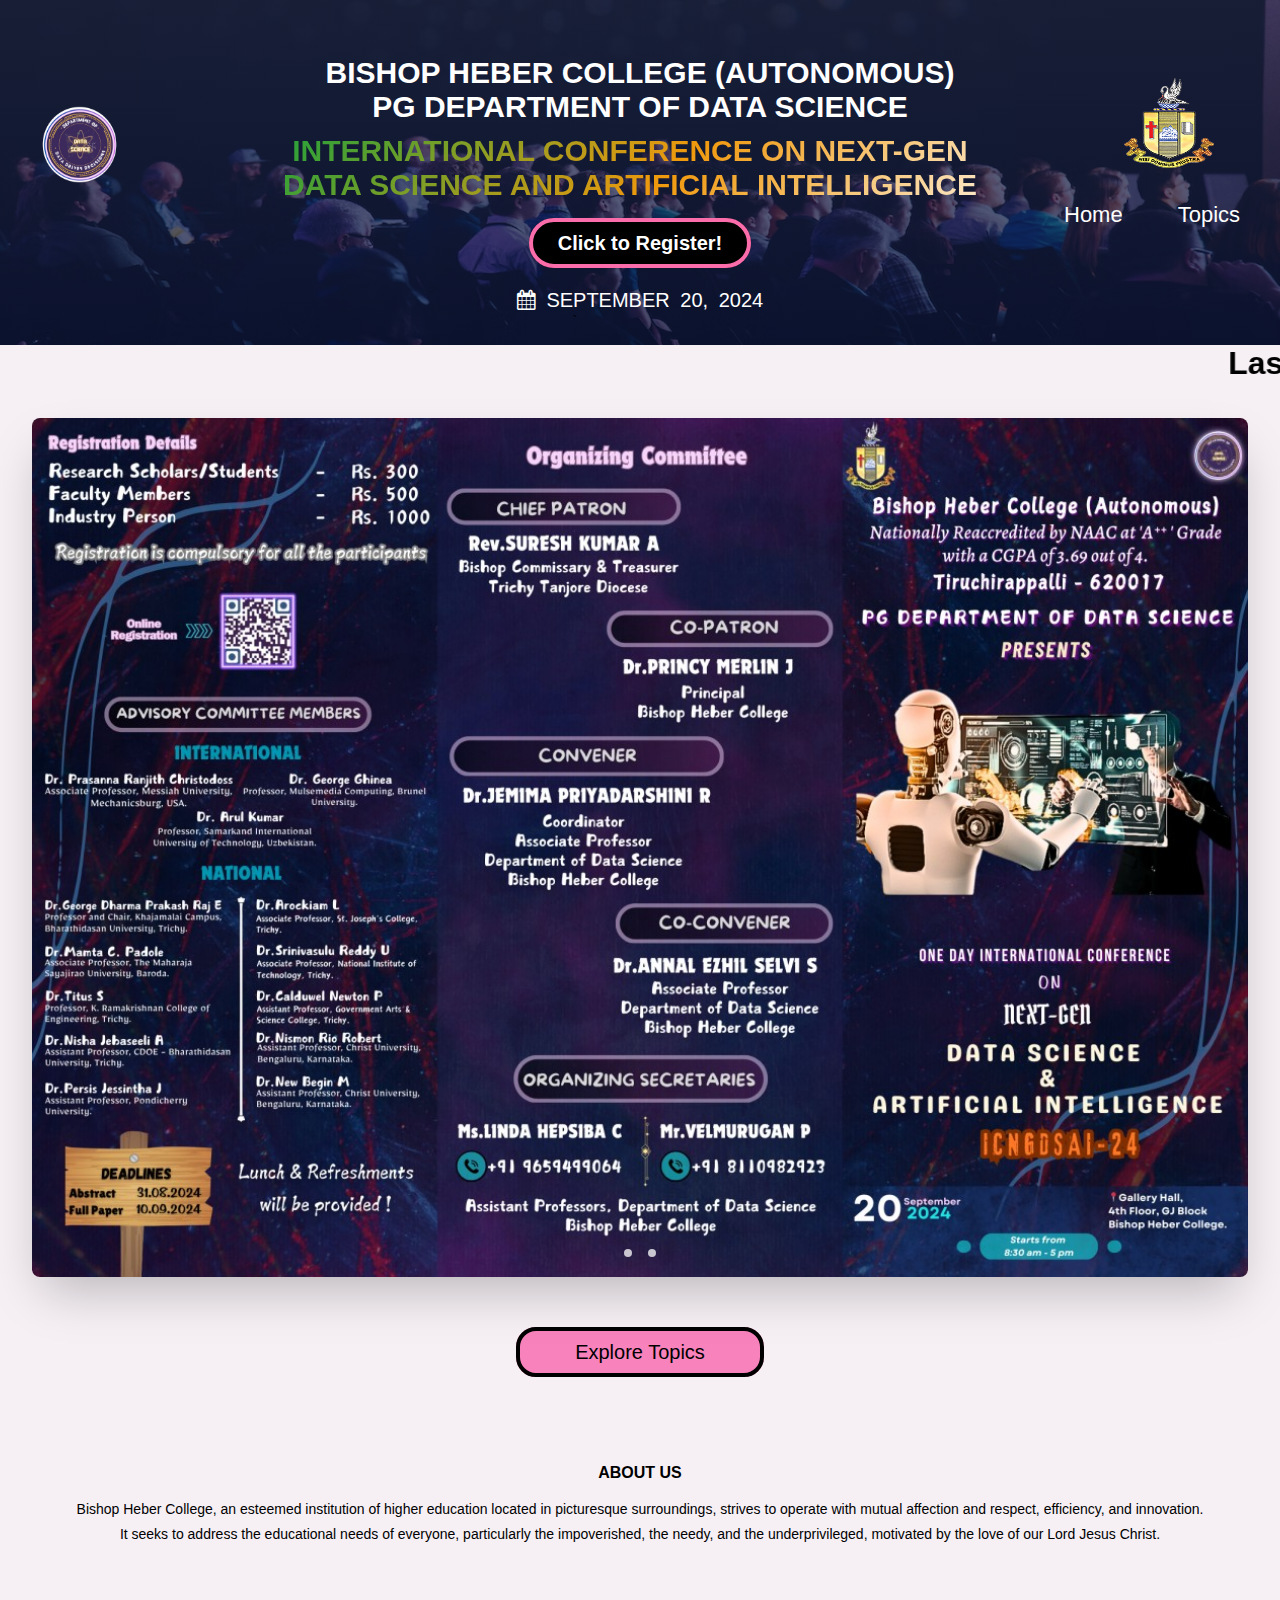
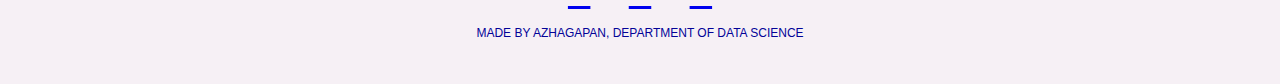
<file: index.html>
<!DOCTYPE html>
<html lang="en">
<head>
    <meta charset="UTF-8">
    <meta name="viewport" content="width=device-width, initial-scale=1.0">
    <link rel="stylesheet" href="style.css">
    <link href="https://fonts.googleapis.com/css?family=Poppins:100,200,300,400,600,700&display=swap" rel="stylesheet">
    <link rel="stylesheet" href="https://stackpath.bootstrapcdn.com/font-awesome/4.7.0/css/font-awesome.min.css"> 
    <link rel="stylesheet" href="https://cdnjs.cloudflare.com/ajax/libs/font-awesome/6.6.0/css/all.min.css" integrity="sha512-Kc323vGBEqzTmouAECnVceyQqyqdsSiqLQISBL29aUW4U/M7pSPA/gEUZQqv1cwx4OnYxTxve5UMg5GT6L4JJg==" crossorigin="anonymous" referrerpolicy="no-referrer" />
    <title>Conference</title>
</head>
<body>
  <header>
    <div class="logo">
      <img src="img/logo__3_-removebg-preview.png">
    </div>
    <div class="title">
      
      <h1>BISHOP HEBER COLLEGE (AUTONOMOUS)<br> PG DEPARTMENT OF DATA SCIENCE</h1>
      <h1 class="color-txt"><span style = "text-transform:uppercase;">International Conference On Next-Gen Data Science and Artificial Intelligence</span></h1>
      <div class="btn-register">
        <a href="https://forms.gle/zs2xDS1V3BMY4xWh9" .
        class="hero-btn-red-btn">Click to Register! </a><br><br><br>
      </div>
      <p><i class="fa fa-calendar"></i>  SEPTEMBER 20, 2024</p>`
    </div>
    
    <div class="nav">
      <div class="logo-2">
        <img src="img/logo01.png">
      </div>
          <ul>
              <li><a href="index.html" class="href">Home</a></li>
              <li><a href="topic.html"class="href">Topics</a></li>
          </ul>
           
    </div>
</header>
<div class="marquee-line">
  <marquee >
    <h1 >Last date for submitting abstract 15th september 2024</h1>
  </marquee>

</div>
<section class="container">
  <div class="slider-wrapper">
    <div class="slider">
        <img id="slide-01" src="img/Fin01 (2).jpg" alt="Slide-01">
        <img id="slide-02" src="img/Fin02.jpg" alt="Slide-02">
       
    </div>
    <div class="slider-nav">
        <a href="#slide-01"> </a>
        <a href="#slide-02"> </a>
            </div>

  </div>
  
</section>
<div class="btn">

  <a href="topic.html" class="btn-topic">Explore Topics</a><br><br>
</div><br>  
<footer class="footer">
  <div class="f-text">
    <p>ABOUT US</p> 
    <p class="f-p">Bishop Heber College, an esteemed institution of higher education located in picturesque surroundings, 
      strives to operate with mutual affection and respect, efficiency, and innovation. <br>It seeks to address the educational needs of 
      everyone, particularly the impoverished,  the needy, and the underprivileged, 
      motivated by the love of our Lord Jesus Christ.</p>
  </div>
  <div class="social-media-icon">
    <a href = "https://www.instagram.com/heber_datascience?igsh=d2doNHVuaGZrOTh4" ><i class="fa-brands fa-instagram" style="margin-right: 30px;"></i></a>
    <a href = "icngdsai24@gmail.com"><i class="fa-solid fa-envelope" style="margin-right: 30px;"></i></a>
    <a href = "https://www.linkedin.com/in/department-of-data-science-721749320?utm_source=share&utm_campaign=share_via&utm_content=profile&utm_medium=android_app"><i class="fa-brands fa-linkedin"></i></a>        

  </div>
  <div>
    <h1 class = "mus" style=" color: rgb(3, 3, 152)">MADE BY <a herf="https://www.linkedin.com/in/azhagapan-kl-090093281/"> AZHAGAPAN</a>, DEPARTMENT OF DATA SCIENCE </h1>
  </div>
</footer>
</body>
</html>
</file>
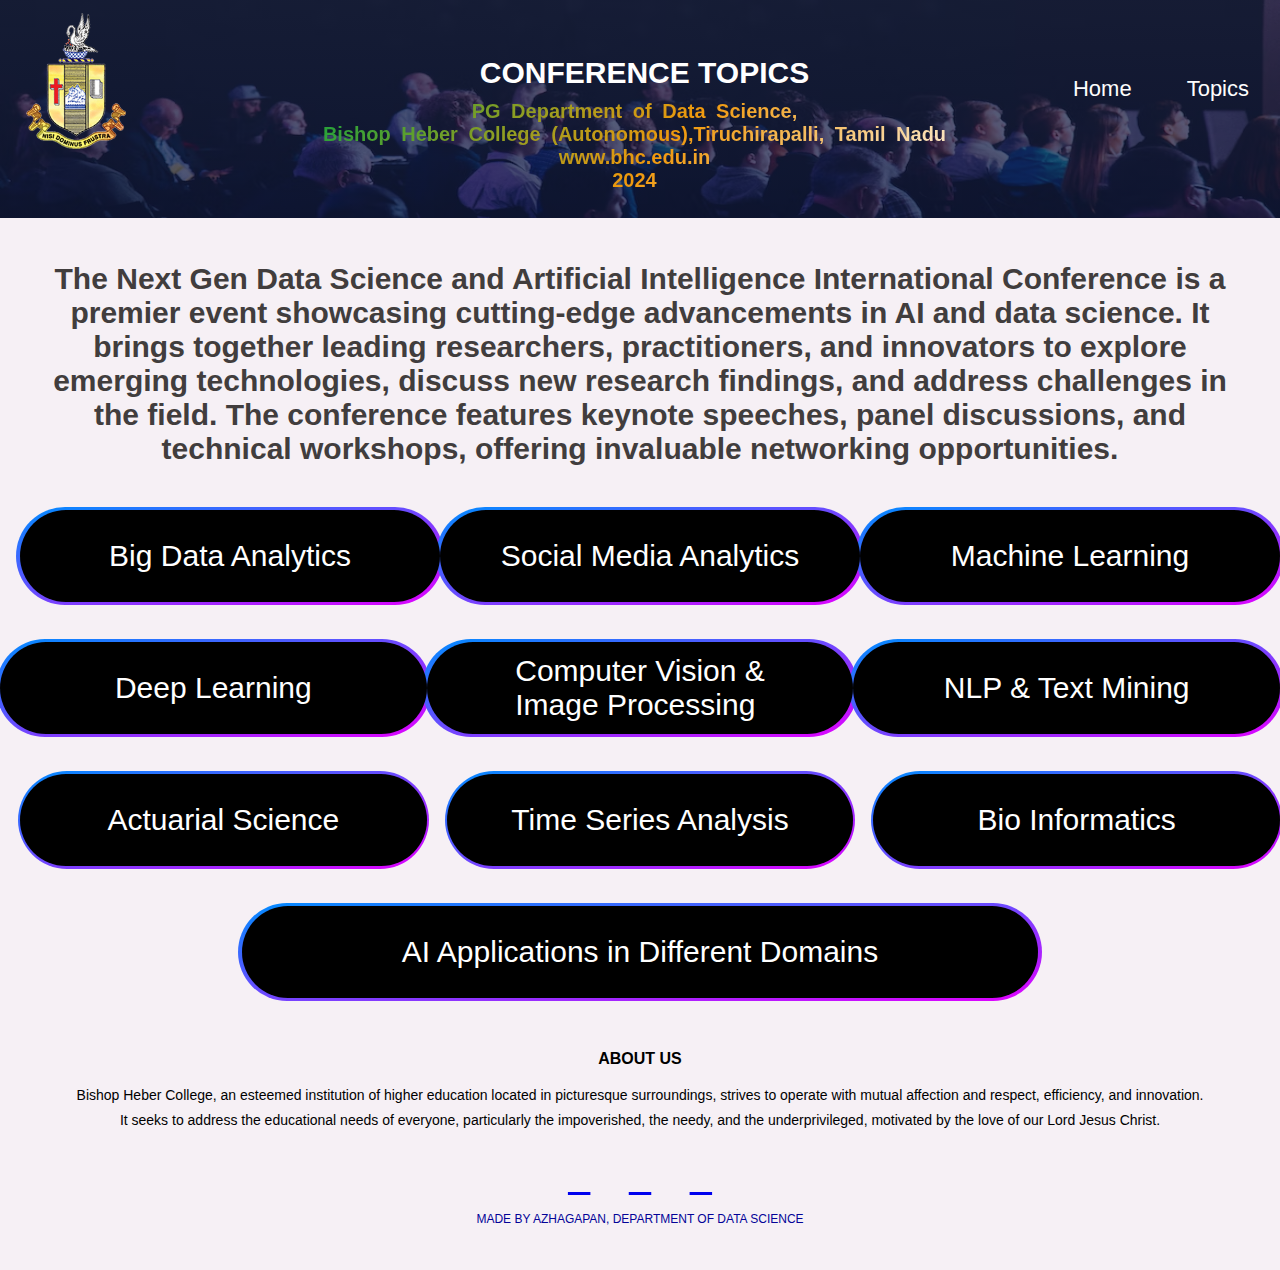
<file: topic.html>
<!DOCTYPE html>
<html lang="en">
    <head>
        <meta charset="UTF-8">
        <meta name="viewport" content="width=device-width, initial-scale=1.0">
        <link rel="stylesheet" href="style.css">
        <link href="https://fonts.googleapis.com/css?family=Poppins:100,200,300,400,600,700&display=swap" rel="stylesheet">
    <link rel="stylesheet" href="https://stackpath.bootstrapcdn.com/font-awesome/4.7.0/css/font-awesome.min.css"> 
    <link rel="stylesheet" href="https://cdnjs.cloudflare.com/ajax/libs/font-awesome/6.6.0/css/all.min.css" integrity="sha512-Kc323vGBEqzTmouAECnVceyQqyqdsSiqLQISBL29aUW4U/M7pSPA/gEUZQqv1cwx4OnYxTxve5UMg5GT6L4JJg==" crossorigin="anonymous" referrerpolicy="no-referrer" />
        <title>Conference</title>
    </head>
<body>
    <header>
        <div class="logo">
          <img src="img/logo01.png">
        </div>
        <div class="title">
          
          <h1>CONFERENCE TOPICS<br></h1>
          <p class="color-txt"><b>PG Department of Data Science,<br>Bishop Heber College (Autonomous),Tiruchirapalli, Tamil Nadu</b><br>
            <a href="#">www.bhc.edu.in</a><br> 2024
          </p>
         
        </div>
        
        <div class="nav">
         
                <ul>
                    <li><a href="index.html" class="href">Home</a></li>
                    <li><a href="topic.html"class="href">Topics</a></li>
                </ul>
               
            </div>
    </header>
    <section class="content-about">
      <div class="txt-con">
        <h1>The Next Gen Data Science and Artificial Intelligence International Conference is a premier event showcasing cutting-edge advancements in AI and data science. 
          It brings together leading researchers, practitioners, and innovators to explore emerging technologies, 
          discuss new research findings, and address challenges in the field. 
          The conference features keynote speeches, panel discussions, and technical workshops, offering invaluable networking opportunities. </h1>
      </div>
    </section>
      <section class="btn-01">
        <div class="btn-02">
         <a href="" class="button-01">Big Data Analytics</a>
         <a href="" class="button-02">Social Media Analytics</a>
         <a href="" class="button-03">Machine Learning </a></div>
         <div class="btn-03">
          <a href="" class="button-04">Deep Learning</a>
          <a href="" class="button-05">Computer Vision & <br> Image Processing</a>
         <a href="" class="button-06">NLP & Text Mining</a></div>
         <div class="btn-04">
          <a href="" class="button-07">Actuarial Science</a>
          <a href="" class="button-08">Time Series Analysis</a>
          <a href="" class="button-09">Bio Informatics</a></div>
        <div class = "btn-05">
          <a href="" class="button-10" style = "width:700px;">AI Applications in Different Domains</a></div>
 </section>


    <footer class="footer">
        <div class="f-text">
          <p>ABOUT US</p> 
          <p class="f-p">Bishop Heber College, an esteemed institution of higher education located in picturesque surroundings, 
            strives to operate with mutual affection and respect, efficiency, and innovation. <br>It seeks to address the educational needs of 
            everyone, particularly the impoverished,  the needy, and the underprivileged, 
            motivated by the love of our Lord Jesus Christ.</p>
        </div>
        <div class="social-media-icon">
          <a href = "https://www.instagram.com/heber_datascience?igsh=d2doNHVuaGZrOTh4" ><i class="fa-brands fa-instagram" style="margin-right: 30px;"></i></a>
          <a href = "icngdsai24@gmail.com"><i class="fa-solid fa-envelope" style="margin-right: 30px;"></i></a>
          <a href = "https://www.linkedin.com/in/department-of-data-science-721749320?utm_source=share&utm_campaign=share_via&utm_content=profile&utm_medium=android_app"><i class="fa-brands fa-linkedin"></i></a>        

      
        </div>
        <div>
          <h1 class = "mus" style=" color: rgb(3, 3, 152)">MADE BY <a herf="https://www.linkedin.com/in/azhagapan-kl-090093281/"> AZHAGAPAN</a>, DEPARTMENT OF DATA SCIENCE </h1>
        </div>
      </footer>
</body>
</html>
</file>
<file: style.css>
*{
    
  font-family: Arial, sans-serif;
  margin: 0;
  padding: 0;
}
body{
  background-color: #f6f0f5;
}
header {
    display: flex;
    justify-content: space-between;
    align-items: center;
    padding: 16px;
    background-image: linear-gradient(rgba(39, 46, 77, 0.7),rgba(1, 11, 51, 0.7)),url(img/sympos.avif);
    background-repeat: no-repeat;
    background-size:100% 700px;
    background-position: center;
  
  
}
.logo img{
  width: 100px;
  margin-top :-50px;
  margin-bottom:2px;
  margin-left:10px;

}
.logo-2 img {
  width: 90px;
  height:90px;
  margin-right:50px;
  margin-bottom:30px;
  margin-left:100px;

}
.title{
  display:flex;
  flex-direction: column;
  align-items: center;
  justify-content: center;
  padding-top: 40px;
  font-size:15px;
}
.title h1{
  color: white;
  margin-left: 130px;
  text-align: center;
}
.title p{
  color: #fff;
  word-spacing: 5px;
  text-align: center;
  font-size:20px;
  margin-left:130px;
}
.btn-register{
  margin-top: 20px;
}



.hero-btn-red-btn{
  padding: 10px 25px;
  font-size: 20px;
  font-weight: bolder;
  color: #fff;
  background-color: rgb(0, 0, 0);
  border: 4px solid rgb(251, 108, 170);
  border-radius: 30px;
  margin-left:130px;
  text-decoration: none;
}
.hero-btn-red-btn:hover {
  background-color: rgb(255, 255, 255);
  color: rgb(0, 0, 0);
  transition: 0.5s;
  cursor: pointer;
  font-weight: bolder;
  font-size: large;
}
.color-txt {
  margin: 10px 20px;
  margin-top: 10px;
  margin-left: 70px;
  font-size: 30px;
  font-weight:900;
  text-align: center;
  background-image: linear-gradient(-225deg, #19a23d 0%, #f0990d 29%, #ffffff 57%, #ee0101 100%);
  background-size: auto auto;
  background-clip: border-box;
  background-size: 200% auto;
  color: #fff;
  background-clip: text;
  -webkit-background-clip: text;
  -webkit-text-fill-color: transparent;
  animation: textclip 2s linear infinite;
  display:flow-root;


}
@keyframes textclip {
to {
  background-position: 200% center;
}

}
.nav ul {
    list-style: none;
    display: flex;
    font-size: 20px;
}

.nav ul li {
    margin-left: 40px;
    padding-right: 15px;
    margin-bottom: 40px;
    
    
}
.nav ul li a {
  color: rgb(253, 253, 253);
  text-decoration: none;
  font-size: 22px;
  position: relative;
}
.nav ul li a:hover{
  color: rgb(248, 244, 247);
}
.nav ul li a::before{ 
  content: '';
  position: absolute;
  bottom: -10px;
  left: 0;
  width: 0%;
  height: 3px;
  background-color: rgb(64, 59, 214);
  transition: all 0.5s;
}
.nav ul li a:hover::before{
  width: 100%;
}
.middle{
  align-items: center;
}

/*Sliider*/
.container{
  padding: 2rem;
}

.slider-wrapper{
  position: relative;
  max-width: 100%;
  margin: 0 auto;
}
.slider {
  display: flex;
  overflow-x: auto;
  scroll-snap-type: x mandatory;
  scroll-behavior: smooth;
	box-shadow: 0 1.5rem 3rem -0.75rem hsla(0, 0%, 0%, 0.25);
	border-radius: 0.5rem;
	-ms-overflow-style: none; /* Hide scrollbar */
	scrollbar-width: none; /* Hide scrollbar */
}

.slider::-webkit-scrollbar {
	display: none;
}

.slider img {
	flex: 1 0 100%;
	scroll-snap-align: start;
	object-fit: cover;
}

.slider-nav {
	display: flex;
	column-gap: 1rem;
	position: absolute;
	bottom: 1.25rem;
	left: 50%;
	transform: translateX(-50%);
	z-index: 1;
}

.slider-nav a {
	width: 0.5rem;
	height: 0.5rem;
	border-radius: 50%;
	background-color: #fff;
	opacity: 0.75;
	transition: opacity ease 250ms;
}

.slider-nav a:hover {
	opacity: 1;
}
/*Topic btn*/
.btn{
  text-align: center;
  padding: 2rem;;
}
.btn .btn-topic{
  padding: 10px 55px;
  font-size: 20px;
  color: #000000;
  background-color:rgb(248, 130, 187);
  border: 4px solid #000000;
  border-radius: 20px;
  text-decoration:none;
}
.btn .btn-topic:hover{
  background-color: #ff0000;
  color: #ffffff;
  transition: 0.5s;
  cursor: pointer;
}
.footer{
  padding: 2rem;
  text-align: center; 
}
.f-text{
  color: rgb(0, 0, 0);
  font-weight: 700;
}
.f-p{
  padding: 15px;
  font-size: 14px;
  font-weight: 500;
  line-height: 25px;
 

}



/* Media Queries */
@media (max-width: 480px) {
  header {
      padding: 10px 20px;
  }

  .logo img, .logo-2 img {
      max-width: 100px;
  }

  .title h1 {
      font-size: 1.2em;
  }

  .nav ul {
      gap: 5px;
  }

  .nav ul li a {
      font-size: 0.8em;
  }

  .btn a {
      padding: 5px 10px;
      font-size: 0.8em;
  }

  .footer {
      padding: 10px;
  }

  .social-media-icon i {
      font-size: 18px;
  }

  .f-p {
      font-size: 0.8em;
  }
}


/* topic page*/

.index-point{
  padding: 2rem;
  margin-left: 500px;
  font-weight: 600;
  font-size: 40px;
  color:   #800000;
  line-height: 50px;
}
.index-point ul {
  list-style:symbols();
  align-items: center;
}
.social-media-icon{
  margin-top: 15px;
  margin-bottom:3px;
  font-size: 30px;
  justify-content: space-between;
  color: #a93434;
  cursor:pointer;
}
.content-about{
  text-align: center;
  padding: 2rem;
  margin-bottom:12px;
}
.txt-con{
  font-size: 15px;
  justify-content: center;
  padding-top:12px;
  color:rgb(65, 61, 61)
}
.title-topic{
  align-items: center;
  text-align: center;
  margin-bottom: 40px;
}
.title-topic h1{
  color: #ff0000;
}
.btn-02{
  display: flex;
}
.btn-03{
  margin-top: 20px;
  display: flex;
}

.btn-04{
  margin-top: 20px;
  display: flex;
} 
.btn-05{
  margin-top: 20px;
  display: flex;
}

.button-01{
  padding: 1rem 2rem;
  background-color: #000000;
  color: #fff;
  border: none;
  width: 400px;
  height: 60px;
  margin-left: 20px;
  margin-bottom: 20px;
  font-size: 30px;
  border-radius: 50px;
  position: relative;
  display: flex;
  justify-content: center;
  align-items: center;
  text-decoration: none;

}
.button-01::after{
  content: '';
  position: absolute;
  height: 107%;
  width: 102%;
  border-radius: 50px;
  background-image: linear-gradient(to bottom right, #008cff, #e100ff);
  z-index: -1;
} 
.button-01:hover{
  z-index: 0;
  box-shadow: 40px 0 100px #008cff;
}
.button-02{
  padding: 1rem 2rem;
  background-color: #000000;
  color: #fff;
  border: none;
  width: 400px;
  height: 60px;
  margin-left: auto;
  margin-bottom: 20px;
  font-size: 30px;
  border-radius: 50px;
  position: relative;
  display: flex;
  justify-content: center;
  align-items: center;
  text-decoration: none;

}
.button-02::after{
  content: '';
  position: absolute;
  height: 107%;
  width: 102%;
  border-radius: 50px;
  background-image: linear-gradient(to bottom right, #008cff, #e100ff);
  z-index: -1;
} 
.button-02:hover{
  z-index: 0;
  box-shadow: 40px 0 100px #008cff;
}
.button-03{
  padding: 1rem 2rem;
  background-color: #000000;
  color: #fff;
  border: none;
  width: 400px;
  height: 60px;
  margin-left: auto;
  margin-right: auto;
  margin-bottom: 20px;
  font-size: 30px;
  border-radius: 50px;
  position: relative;
  display: flex;
  justify-content: center;
  align-items: center;
  text-decoration: none;

}
.button-03::after{
  content: '';
  position: absolute;
  height: 107%;
  width: 102%;
  border-radius: 50px;
  background-image: linear-gradient(to bottom right, #008cff, #e100ff);
  z-index: -1;
} 
.button-03:hover{
  z-index: 0;
  box-shadow: 40px 0 100px #008cff;
}
.button-04{
  padding: 1rem 2rem;
  background-color: #000000;
  color: #fff;
  border: none;
  width: 400px;
  height: 60px;
  margin-left: auto;
  margin-right: auto;
  margin-bottom: 20px;
  font-size: 30px;
  border-radius: 50px;
  position: relative;
  display: flex;
  justify-content: center;
  align-items: center;
  text-decoration: none;

}
.button-04::after{
  content: '';
  position: absolute;
  height: 107%;
  width: 102%;
  border-radius: 50px;
  background-image: linear-gradient(to bottom right, #008cff, #e100ff);
  z-index: -1;
} 
.button-04:hover{
  z-index: 0;
  box-shadow: 40px 0 100px #008cff;
}
.button-05{
  padding: 1rem 2rem;
  background-color: #000000;
  color: #fff;
  border: none;
  width: 400px;
  height: 60px;
  margin-left: auto;
  margin-right: auto;
  margin-bottom: 20px;
  font-size: 30px;
  border-radius: 50px;
  position: relative;
  display: flex;
  justify-content: center;
  align-items: center;
  text-decoration:none; 

}
.button-05::after{
  content: '';
  position: absolute;
  height: 107%;
  width: 102%;
  border-radius: 50px;
  background-image: linear-gradient(to bottom right, #008cff, #e100ff);
  z-index: -1;
} 
.button-05:hover{
  z-index: 0;
  box-shadow: 40px 0 100px #008cff;
}

.button-06{
  padding: 1rem 2rem;
  background-color: #000000;
  color: #fff;
  border: none;
  width: 400px;
  height: 60px;
  margin-left: auto;
  margin-right: auto;
  margin-bottom: 20px;
  font-size: 30px;
  border-radius: 50px;
  position: relative;
  display: flex;
  justify-content: center;
  align-items: center;
  text-decoration:none; 

}
.button-06::after{
  content: '';
  position: absolute;
  height: 107%;
  width: 102%;
  border-radius: 50px;
  background-image: linear-gradient(to bottom right, #008cff, #e100ff);
  z-index: -1;
} 
.button-06:hover{
  z-index: 0;
  box-shadow: 40px 0 100px #008cff;
}

.button-07{
  padding: 1rem 2rem;
  background-color: #000000;
  color: #fff;
  border: none;
  width: 700px;
  height: 60px;
  margin-left: 20px;
  margin-right: auto;
  margin-bottom: 20px;
  font-size: 30px;
  border-radius: 50px;
  position: relative;
  display: flex;
  justify-content: center;
  align-items: center;
  text-decoration:none; 

}
.button-07::after{
  content: '';
  position: absolute;
  height: 107%;
  width: 101%;
  border-radius: 50px;
  background-image: linear-gradient(to bottom right, #008cff, #e100ff);
  z-index: -1;
} 
.button-07:hover{
  z-index: 0;
  box-shadow: 40px 0 100px #008cff;
}

.button-08{
  padding: 1rem 2rem;
  background-color: #000000;
  color: #fff;
  border: none;
  width: 700px;
  height: 60px;
  margin-left: 20px;
  margin-right: auto;
  margin-bottom: 20px;
  font-size: 30px;
  border-radius: 50px;
  position: relative;
  display: flex;
  justify-content: center;
  align-items: center;
  text-decoration:none; 

}
.button-08::after{
  content: '';
  position: absolute;
  height: 107%;
  width: 101%;
  border-radius: 50px;
  background-image: linear-gradient(to bottom right, #008cff, #e100ff);
  z-index: -1;
} 
.button-08:hover{
  z-index: 0;
  box-shadow: 40px 0 100px #008cff;
}

.button-09{
  padding: 1rem 2rem;
  background-color: #000000;
  color: #fff;
  border: none;
  width: 700px;
  height: 60px;
  margin-left: 20px;
  margin-right: auto;
  margin-bottom: 20px;
  font-size: 30px;
  border-radius: 50px;
  position: relative;
  display: flex;
  justify-content: center;
  align-items: center;
  text-decoration:none; 

}
.button-09::after{
  content: '';
  position: absolute;
  height: 107%;
  width: 101%;
  border-radius: 50px;
  background-image: linear-gradient(to bottom right, #008cff, #e100ff);
  z-index: -1;
} 
.button-09:hover{
  z-index: 0;
  box-shadow: 40px 0 100px #008cff;
}

.button-10{
  padding: 1rem 3rem;
  background-color: #000000;
  color: #fff;
  border: none;
  width: 700px;
  height: 60px;
  margin-left: auto;
  margin-right: auto;
  margin-bottom: 20px;
  font-size: 30px;
  border-radius: 50px;
  position: relative;
  display: flex;
  justify-content: center;
  align-items: center;
  text-decoration:none; 

}
.button-10::after{
  content: '';
  position: absolute;
  height: 107%;
  width: 101%;
  border-radius: 50px;
  background-image: linear-gradient(to bottom right, #008cff, #e100ff);
  z-index: -1;
} 
.button-10:hover{
  z-index: 0;
  box-shadow: 40px 0 100px #008cff;
}
.mus{
  font-size:12px;
  font-weight:normal;
  padding:12px;
}

@media (max-width: 768px) {
  header {
      padding: 20px;
  }

  .logo img {
      width: 120px;
  }

  .title h1 {
      font-size: 24px;
  }

  .nav ul {
      flex-direction: column;
      align-items: center;
  }

  .nav ul li {
      margin: 15px 0;
  }

  .content-about {
      padding: 40px 20px;
  }

  .btn-01 {
      flex-direction: column;
  }

  .button-07 {
      width: 100%;
  }

  .footer {
      padding: 20px;
  }
}


/*Responsive*/
@media screen and (max-width:768px) {
  header{
    width: 100%;
  }
  .title{
    font-size: 10px;
  }
  .color-txt{
    font-size: 15px;
  }
  .hero-btn-red-btn{
    font-size: 15px;
  }
 
}
@media screen and (max-width:556px) {
  header{
    width: 100%;
  }
  .title{
    font-size: 5px;
      }
  .color-txt{
    font-size: 8px;
    margin: auto;
  }
  .title p {
    font-size:10px;
    margin-top: 10px;
  }
  .logo{
    width: 20px;
    height: 100px;
    margin-left: -10px;
    margin-bottom: 110px;
  }
  .nav ul li a{
    font-size: 9px;
    margin-right: 20px; 
  }
  .nav ul{
    margin-left: 10px;
  }
  .nav ul li {
    padding: 0%;
    margin-left: 15px;
   
  }
  .hero-btn-red-btn{
    font-size: 8px;
    border-radius: 30px;
  }
  .logo img{
    height: 90px;
    width: 90px;
    margin-left: 20px;
    margin-top: 10px;
  }
  .logo-2 img{
    height: 60px;
    width: 60px;
    margin-left: 40px;
    margin-right: 0%;
    margin-top: 30px;
  }
  .slider{
    height: 500px;
    width: 100%;
  }
  .f-p{
    width: 100%;
    line-height: 1.4;
    font-size: 12px;
  }
}
@media screen and (max-width:425px){
  .title h1{
    padding-bottom: 2px;
  }
  .hero-btn-red-btn {
  font-size: 8px;
  padding: 5px 5px;
  }
  .f-p{
    width: 100%;
    line-height: 1.5;
  }
  .btn .btn-topic{
    padding: 10px 20px;
    font-size: 20px;
  }
  .title p{
    font-size: 8px;
  }
}
@media screen and (max-width:320px){
  .logo img{
    height: 90px;
    width: 90px;
    margin-left: -10px;
  }
  .title h1{
    font-size: 8px;
    margin-left: 50px;
    margin-right:auto ; 
  }
  .hero-btn-red-btn{
    margin-left: 30px;
  }
  .title p{
    margin-left: 30px;
    font-size: 8px;
  }
  .nav ul li a{
    font-size: 9px;
    margin-left: -10px; 
    margin-right: 10px;
    padding-right: 0;
  }
  .logo-2 img{
    margin-left: 10px;
  }
}
/*Responsive topic page*/
@media screen and (max-width:768px) {
  .title-1 h1{
    font-size: 20px;
   
  }
  .color-txt-01{
    font-size: 20px;
  }
  .txt-con h1{
    font-size: medium;
  }
  .btn-02 a{
    font-size: 20px;
    text-align: center;
  }
  .btn-02{
    width: 90%;
    margin-left: auto;
    margin-right: auto;
    display: flex; 
  }
  a.button-01{
    font-size: 20px;
    width: 60%;
    margin-right: 10px;
  }
  a.button-02{
    font-size: 20px;
    margin-right: 10px;
    text-align: center;
  }
  a.button-04{
    font-size: 20px;
    width: 50%;
    margin-left: 10px;
    margin-right: 10px;
    
  }
  a.button-05{
    font-size: 20px;
    width: 50%;
    margin-right: 10px;
  }
  a.button-06{
    font-size: 20px;
    width: 40%;
    text-align: center;
  }
 
  a.button-07{
    width: 80%;
  } 
}
@media screen and (max-width:556px){
    .logo-1 img{
      width: 60px;
      height: 60px;
      margin-left:30px;
    }
    .title-1 h1{
      font-size: 10px;
      margin-left: 30px;
    }
    .color-txt-01{
      font-size: 10px;
    }
    .nav ul a{
      margin-left:-10px;
    }
    .txt-con h1{
      text-align:justify;
      width: 100%;
    }
    .btn-02{
      display:block;
      margin-left: auto;
      margin-right: auto;
    }
    a.button-01{
      font-size: 15px;
      padding: 16px 32px;
      width: 50%;
      margin-left: auto;
      margin-right: auto;
    }
    a.button-02{
      font-size: 15px;
      padding: 16px 32px;
      width: 50%;
      margin-left: auto;
      margin-right: auto  ;
    }
    a.button-03{
      font-size: 15px;
      width: 50%;
      margin-left: auto;
      margin-right: auto;
    }
    .btn-03{
      display: block;
      margin-left: auto;
      margin-right: auto;
    }
    a.button-04{
      font-size: 15px;
      margin-left: auto;
      margin-right: auto;
      width: 50%;
    }
    a.button-05{
      font-size: 15px;
      width: 50%;
      margin-left: auto;
      margin-right: auto;
    }
    a.button-06{
      font-size: 15px;
      width: 50%;
      margin-left: auto;
      margin-right: auto;
    }
    .btn-04{
      display: block;
      margin-left: auto;
      margin-right: auto;
    }
    a.button-07{
      font-size: 15px;
      width: 50%;
      margin-left: auto;
      margin-right: auto;
    }
    a.button-08{
      font-size: 15px;
      width: 50%;
      margin-left: auto;
      margin-right: auto;
    }
    a.button-09{
      font-size: 15px;
      width: 50%;
      margin-left: auto;
      margin-right: auto;
    }
    .btn-05{
      display: block;
      margin-left: auto;
      margin-right: auto;
    }
    a.button-10{
      font-size: 18px;
      width: 70%;
      margin-left: auto;
      margin-right: auto;
    }
    .f-p{
      text-align: justify;
    }
}
@media screen and (max-width:425px){
  .nav ul li a{
    font-size: 10px;
    margin-left: -10PX;
  }
  a.button-07{
    font-size: 15px;
    width: 70%;
    margin-left: auto;
    margin-right: auto;
  }
  .title-1 h1{
    font-size: 10px;
    margin-left: 10px;
  }
  .color-txt-01{
    font-size: 10px;
    margin-left: 30px;
  }
  .logo-1 img{
    width: 60px;
    height: 60px;
    margin-left:10px;
  }
}
@media screen and (max-width:320px){
  .logo-1 img{
    margin-left: 30px;
    width: 50px;
  }
  .nav {
    display: block;
  }
}
</file>
